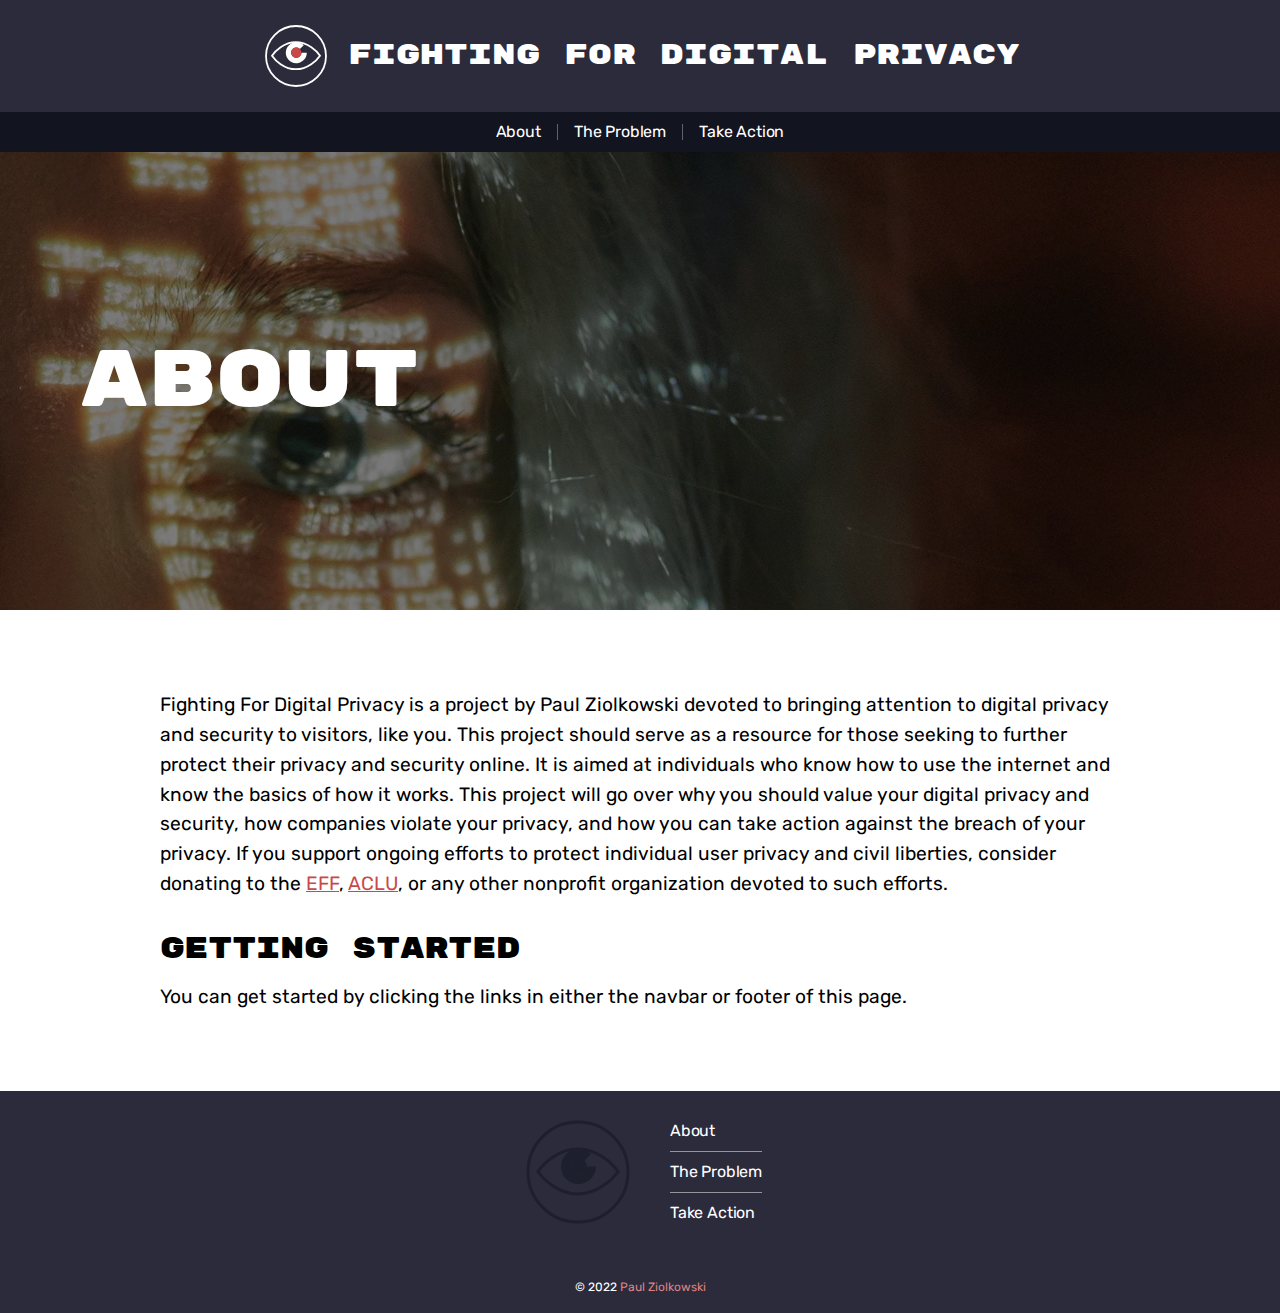
<file: index.html>
<!DOCTYPE html>
<html lang="en">

<head>
    <meta charset="UTF-8">
    <meta http-equiv="X-UA-Compatible" content="IE=edge">
    <meta name="viewport" content="width=device-width, initial-scale=1.0">
    <link rel="preconnect" href="https://fonts.googleapis.com">
    <link rel="preconnect" href="https://fonts.gstatic.com" crossorigin>
    <link href="https://fonts.googleapis.com/css2?family=Rubik+Mono+One&family=Rubik:ital,wght@0,300;0,400;0,500;0,600;0,700;1,300;1,400;1,500;1,600;1,700&display=swap" rel="stylesheet">
    <link rel="stylesheet" href="style.css">
    <style>
        .hero {
            --hero-img-url: url('/images/about.jpg');
        }
    </style>
    <title>About Us &mdash; Fighting For Digital Privacy</title>
</head>

<body>
    <div class="header-wrapper">
        <header>
            <div class="container flex center-justify">
                <a href="/" id="header-content" class="header-content flex center-align">
                    <svg class="logo" width="72" height="72" viewBox="0 0 120 120" fill="none" xmlns="http://www.w3.org/2000/svg">
                        <g class="logo-eye" stroke-width="3">
                            <path d="M59.7 37C40 37 25 52 20 59.5C25 67 40 82 59.7 82C79.4 82 95 67 100 59.5C95 52 80 37 59.7 37Z" />
                            <path d="M110 60C110 87.6142 87.6142 110 60 110C32.3858 110 10 87.6142 10 60C10 32.3858 32.3858 10 60 10C87.6142 10 110 32.3858 110 60Z" />
                        </g>
                        <g class="logo-iris" fill-rule="evenodd" clip-rule="evenodd">
                            <path d="M74.0277 65.6019C76.5962 62.4722 78 58.5487 78 54.5L69 54.5C69 59.1945 65.1944 63 60.5 63C55.8056 63 52 59.1945 52 54.5C52 49.8056 55.8056 46 60.5 46C62.8472 46 64.9722 46.9514 66.5104 48.4896L72.8744 42.1257C70.0115 39.2628 66.2445 37.4811 62.2153 37.0843C58.1861 36.6875 54.1439 37.7 50.7775 39.9493C47.4111 42.1987 44.9288 45.5457 43.7535 49.42C42.5783 53.2944 42.7827 57.4565 44.3321 61.197C45.8815 64.9375 48.6799 68.0251 52.2506 69.9337C55.8212 71.8422 59.9432 72.4536 63.9141 71.6638C67.885 70.8739 71.4592 68.7316 74.0277 65.6019Z" />
                        </g>
                        <circle class="logo-pupil" cx="60.5" cy="54.5" r="8.5" />
                    </svg>
                    <span class="wordmark">Fighting For Digital Privacy</span>
                </a>
            </div>
        </header>
        <div class="navbar">
            <div class="container flex center-justify">
                <ul id="navbar-content" class="navbar-content flex">
                    <li class="navbar-item"><a href="/">About</a></li>
                    <li class="navbar-item"><a href="/the-problem.html">The Problem</a></li>
                    <li class="navbar-item"><a href="/take-action.html">Take Action</a></li>
                </ul>
            </div>
        </div>
        <div class="hero flex center-align">
            <div class="hero-container">
                <h1>About</h1>
            </div>
        </div>
    </div>
    <div class="article">
        <div class="container">
            <div class="content">
                <p>Fighting For Digital Privacy is a project by Paul Ziolkowski devoted to bringing attention to digital privacy and security to visitors, like you. This project should serve as a resource for those seeking to further protect their privacy and security online. It is aimed at individuals who know how to use the internet and know the basics of how it works. This project will go over why you should value your digital privacy and security, how companies violate your privacy, and how you can take action against the breach of your privacy. If you support ongoing efforts to protect individual user privacy and civil liberties, consider donating to the <a href="https://eff.org/">EFF</a>, <a href="https://www.aclu.org/">ACLU</a>, or any other nonprofit organization devoted to such efforts.</p>
                <h2>Getting Started</h2>
                <p>You can get started by clicking the links in either the navbar or footer of this page.</p>
            </div>
        </div>
    </div>
    <footer>
        <div class="container flex column center-justify">
            <div id="footer-content" class="footer-content">
                <div class="footer-nav-content flex center-justify center-align">
                    <svg class="logo" width="120" height="120" viewBox="0 0 120 120" fill="none" xmlns="http://www.w3.org/2000/svg">
                        <g class="logo-eye" stroke-width="3">
                            <path d="M59.7 37C40 37 25 52 20 59.5C25 67 40 82 59.7 82C79.4 82 95 67 100 59.5C95 52 80 37 59.7 37Z" />
                            <path d="M110 60C110 87.6142 87.6142 110 60 110C32.3858 110 10 87.6142 10 60C10 32.3858 32.3858 10 60 10C87.6142 10 110 32.3858 110 60Z" />
                        </g>
                        <g class="logo-iris" fill-rule="evenodd" clip-rule="evenodd">
                            <path d="M74.0277 65.6019C76.5962 62.4722 78 58.5487 78 54.5L69 54.5C69 59.1945 65.1944 63 60.5 63C55.8056 63 52 59.1945 52 54.5C52 49.8056 55.8056 46 60.5 46C62.8472 46 64.9722 46.9514 66.5104 48.4896L72.8744 42.1257C70.0115 39.2628 66.2445 37.4811 62.2153 37.0843C58.1861 36.6875 54.1439 37.7 50.7775 39.9493C47.4111 42.1987 44.9288 45.5457 43.7535 49.42C42.5783 53.2944 42.7827 57.4565 44.3321 61.197C45.8815 64.9375 48.6799 68.0251 52.2506 69.9337C55.8212 71.8422 59.9432 72.4536 63.9141 71.6638C67.885 70.8739 71.4592 68.7316 74.0277 65.6019Z" />
                        </g>
                        <circle class="logo-pupil" cx="60.5" cy="54.5" r="8.5" />
                    </svg>
                    <ul class="footer-nav">
                        <li class="footer-nav-item"><a href="/">About</a></li>
                        <li class="footer-nav-item"><a href="/the-problem.html">The Problem</a></li>
                        <li class="footer-nav-item"><a href="/take-action.html">Take Action</a></li>
                    </ul>
                </div>
                <div id="copyright" class="copyright">&copy; 2022 <span class="accent-muted">Paul Ziolkowski</span></div>
            </div>
        </div>
    </footer>
</body>

</html>
</file>
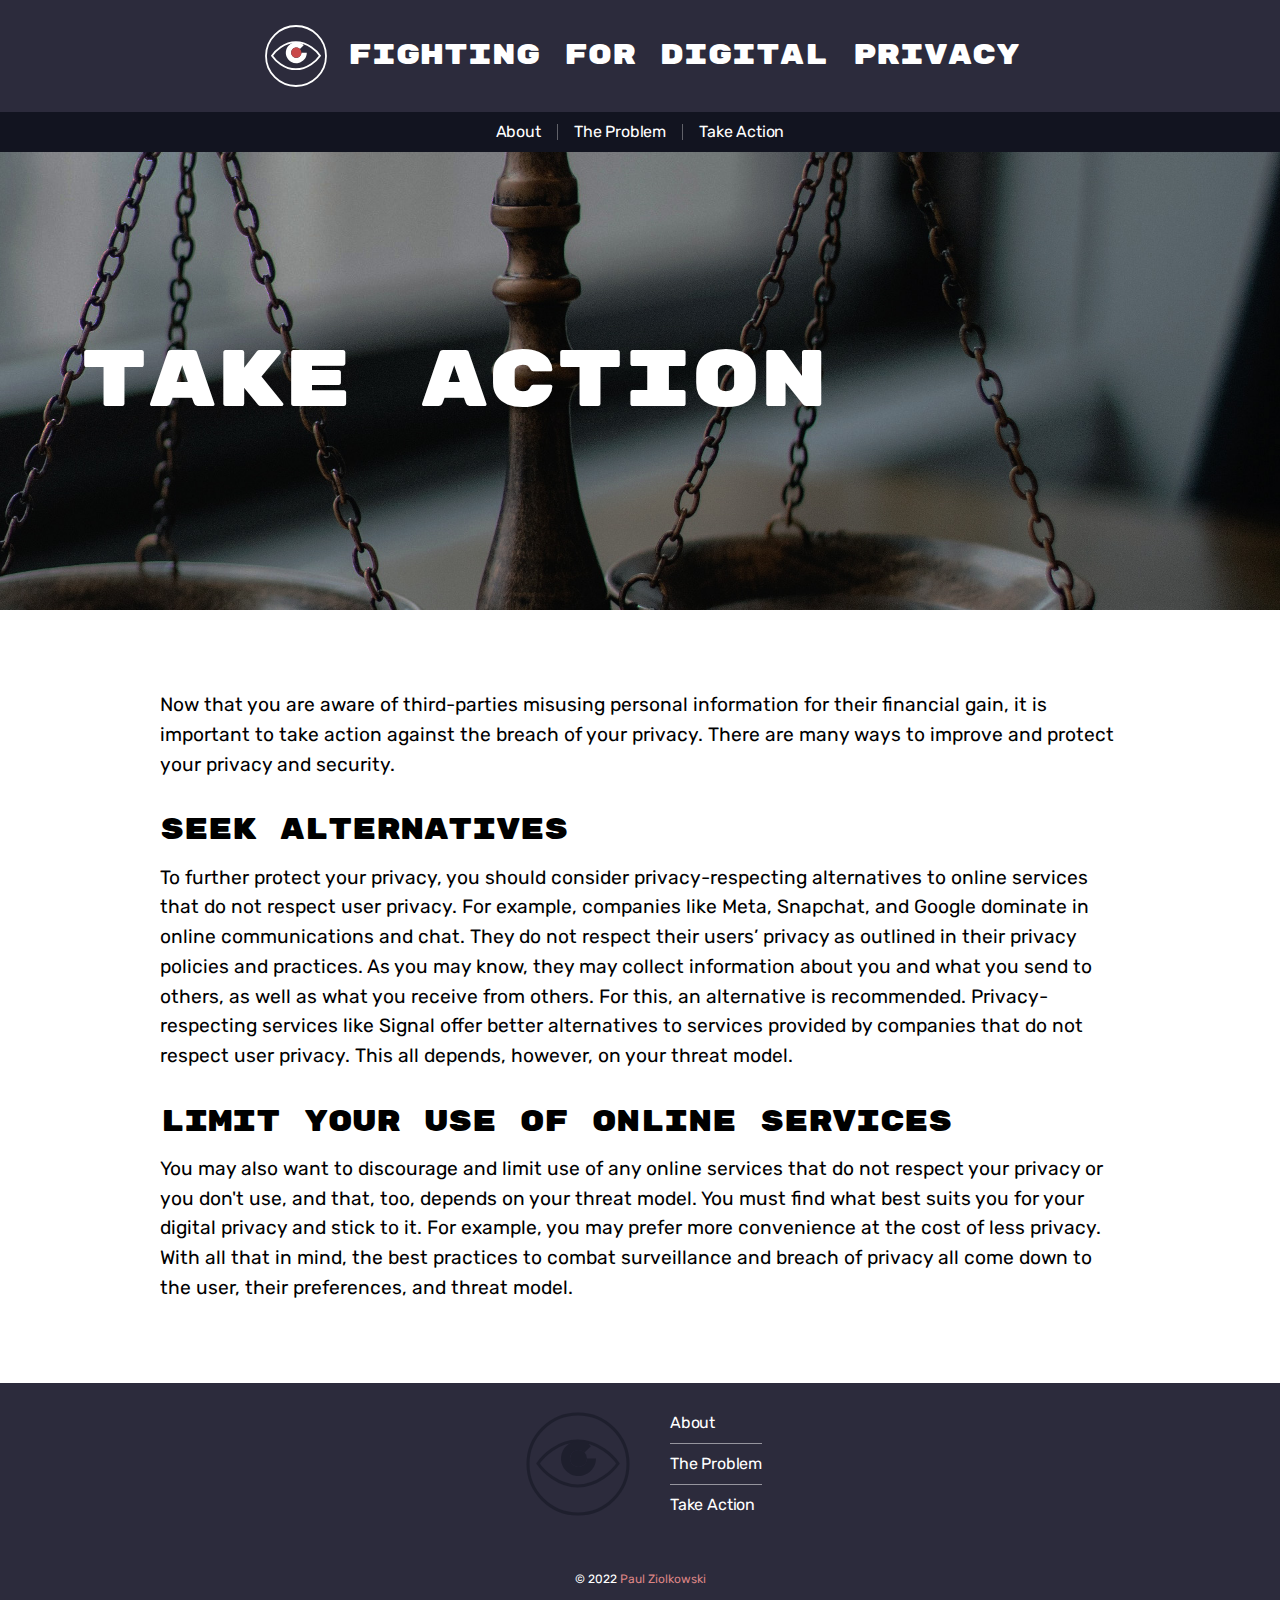
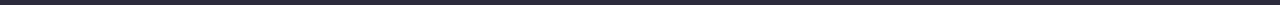
<file: take-action.html>
<!DOCTYPE html>
<html lang="en">

<head>
    <meta charset="UTF-8">
    <meta http-equiv="X-UA-Compatible" content="IE=edge">
    <meta name="viewport" content="width=device-width, initial-scale=1.0">
    <link rel="preconnect" href="https://fonts.googleapis.com">
    <link rel="preconnect" href="https://fonts.gstatic.com" crossorigin>
    <link href="https://fonts.googleapis.com/css2?family=Rubik+Mono+One&family=Rubik:ital,wght@0,300;0,400;0,500;0,600;0,700;1,300;1,400;1,500;1,600;1,700&display=swap" rel="stylesheet">
    <link rel="stylesheet" href="style.css">
    <style>
        .hero {
            --hero-img-url: url('/images/take-action.jpg');
        }
    </style>
    <title>Take Action &mdash; Fighting For Digital Privacy</title>
</head>

<body>
    <div class="header-wrapper">
        <header>
            <div class="container flex center-justify">
                <a href="/" id="header-content" class="header-content flex center-align">
                    <svg class="logo" width="72" height="72" viewBox="0 0 120 120" fill="none" xmlns="http://www.w3.org/2000/svg">
                        <g class="logo-eye" stroke-width="3">
                            <path d="M59.7 37C40 37 25 52 20 59.5C25 67 40 82 59.7 82C79.4 82 95 67 100 59.5C95 52 80 37 59.7 37Z" />
                            <path d="M110 60C110 87.6142 87.6142 110 60 110C32.3858 110 10 87.6142 10 60C10 32.3858 32.3858 10 60 10C87.6142 10 110 32.3858 110 60Z" />
                        </g>
                        <g class="logo-iris" fill-rule="evenodd" clip-rule="evenodd">
                            <path d="M74.0277 65.6019C76.5962 62.4722 78 58.5487 78 54.5L69 54.5C69 59.1945 65.1944 63 60.5 63C55.8056 63 52 59.1945 52 54.5C52 49.8056 55.8056 46 60.5 46C62.8472 46 64.9722 46.9514 66.5104 48.4896L72.8744 42.1257C70.0115 39.2628 66.2445 37.4811 62.2153 37.0843C58.1861 36.6875 54.1439 37.7 50.7775 39.9493C47.4111 42.1987 44.9288 45.5457 43.7535 49.42C42.5783 53.2944 42.7827 57.4565 44.3321 61.197C45.8815 64.9375 48.6799 68.0251 52.2506 69.9337C55.8212 71.8422 59.9432 72.4536 63.9141 71.6638C67.885 70.8739 71.4592 68.7316 74.0277 65.6019Z" />
                        </g>
                        <circle class="logo-pupil" cx="60.5" cy="54.5" r="8.5" />
                    </svg>
                    <span class="wordmark">Fighting For Digital Privacy</span>
                </a>
            </div>
        </header>
        <div class="navbar">
            <div class="container flex center-justify">
                <ul id="navbar-content" class="navbar-content flex">
                    <li class="navbar-item"><a href="/">About</a></li>
                    <li class="navbar-item"><a href="/the-problem.html">The Problem</a></li>
                    <li class="navbar-item"><a href="/take-action.html">Take Action</a></li>
                </ul>
            </div>
        </div>
        <div class="hero flex center-align">
            <div class="hero-container">
                <h1>Take Action</h1>
            </div>
        </div>
    </div>
    <div class="article">
        <div class="container">
            <div class="content">
                <p>Now that you are aware of third-parties misusing personal information for their financial gain, it is important to take action against the breach of your privacy. There are many ways to improve and protect your privacy and security.</p>
                <h2>Seek Alternatives</h2>
                <p>To further protect your privacy, you should consider privacy-respecting alternatives to online services that do not respect user privacy. For example, companies like Meta, Snapchat, and Google dominate in online communications and chat. They do not respect their users’ privacy as outlined in their privacy policies and practices. As you may know, they may collect information about you and what you send to others, as well as what you receive from others. For this, an alternative is recommended. Privacy-respecting services like Signal offer better alternatives to services provided by companies that do not respect user privacy. This all depends, however, on your threat model.</p>
                <h2>Limit Your Use of Online Services</h2>
                <p>You may also want to discourage and limit use of any online services that do not respect your privacy or you don't use, and that, too, depends on your threat model. You must find what best suits you for your digital privacy and stick to it. For example, you may prefer more convenience at the cost of less privacy. With all that in mind, the best practices to combat surveillance and breach of privacy all come down to the user, their preferences, and threat model.</p>
                <p></p>
            </div>
        </div>
    </div>
    <footer>
        <div class="container flex column center-justify">
            <div id="footer-content" class="footer-content">
                <div class="footer-nav-content flex center-justify center-align">
                    <svg class="logo" width="120" height="120" viewBox="0 0 120 120" fill="none" xmlns="http://www.w3.org/2000/svg">
                        <g class="logo-eye" stroke-width="3">
                            <path d="M59.7 37C40 37 25 52 20 59.5C25 67 40 82 59.7 82C79.4 82 95 67 100 59.5C95 52 80 37 59.7 37Z" />
                            <path d="M110 60C110 87.6142 87.6142 110 60 110C32.3858 110 10 87.6142 10 60C10 32.3858 32.3858 10 60 10C87.6142 10 110 32.3858 110 60Z" />
                        </g>
                        <g class="logo-iris" fill-rule="evenodd" clip-rule="evenodd">
                            <path d="M74.0277 65.6019C76.5962 62.4722 78 58.5487 78 54.5L69 54.5C69 59.1945 65.1944 63 60.5 63C55.8056 63 52 59.1945 52 54.5C52 49.8056 55.8056 46 60.5 46C62.8472 46 64.9722 46.9514 66.5104 48.4896L72.8744 42.1257C70.0115 39.2628 66.2445 37.4811 62.2153 37.0843C58.1861 36.6875 54.1439 37.7 50.7775 39.9493C47.4111 42.1987 44.9288 45.5457 43.7535 49.42C42.5783 53.2944 42.7827 57.4565 44.3321 61.197C45.8815 64.9375 48.6799 68.0251 52.2506 69.9337C55.8212 71.8422 59.9432 72.4536 63.9141 71.6638C67.885 70.8739 71.4592 68.7316 74.0277 65.6019Z" />
                        </g>
                        <circle class="logo-pupil" cx="60.5" cy="54.5" r="8.5" />
                    </svg>
                    <ul class="footer-nav">
                        <li class="footer-nav-item"><a href="/">About</a></li>
                        <li class="footer-nav-item"><a href="/the-problem.html">The Problem</a></li>
                        <li class="footer-nav-item"><a href="/take-action.html">Take Action</a></li>
                    </ul>
                </div>
                <div id="copyright" class="copyright">&copy; 2022 <span class="accent-muted">Paul Ziolkowski</span></div>
            </div>
        </div>
    </footer>
</body>

</html>
</file>
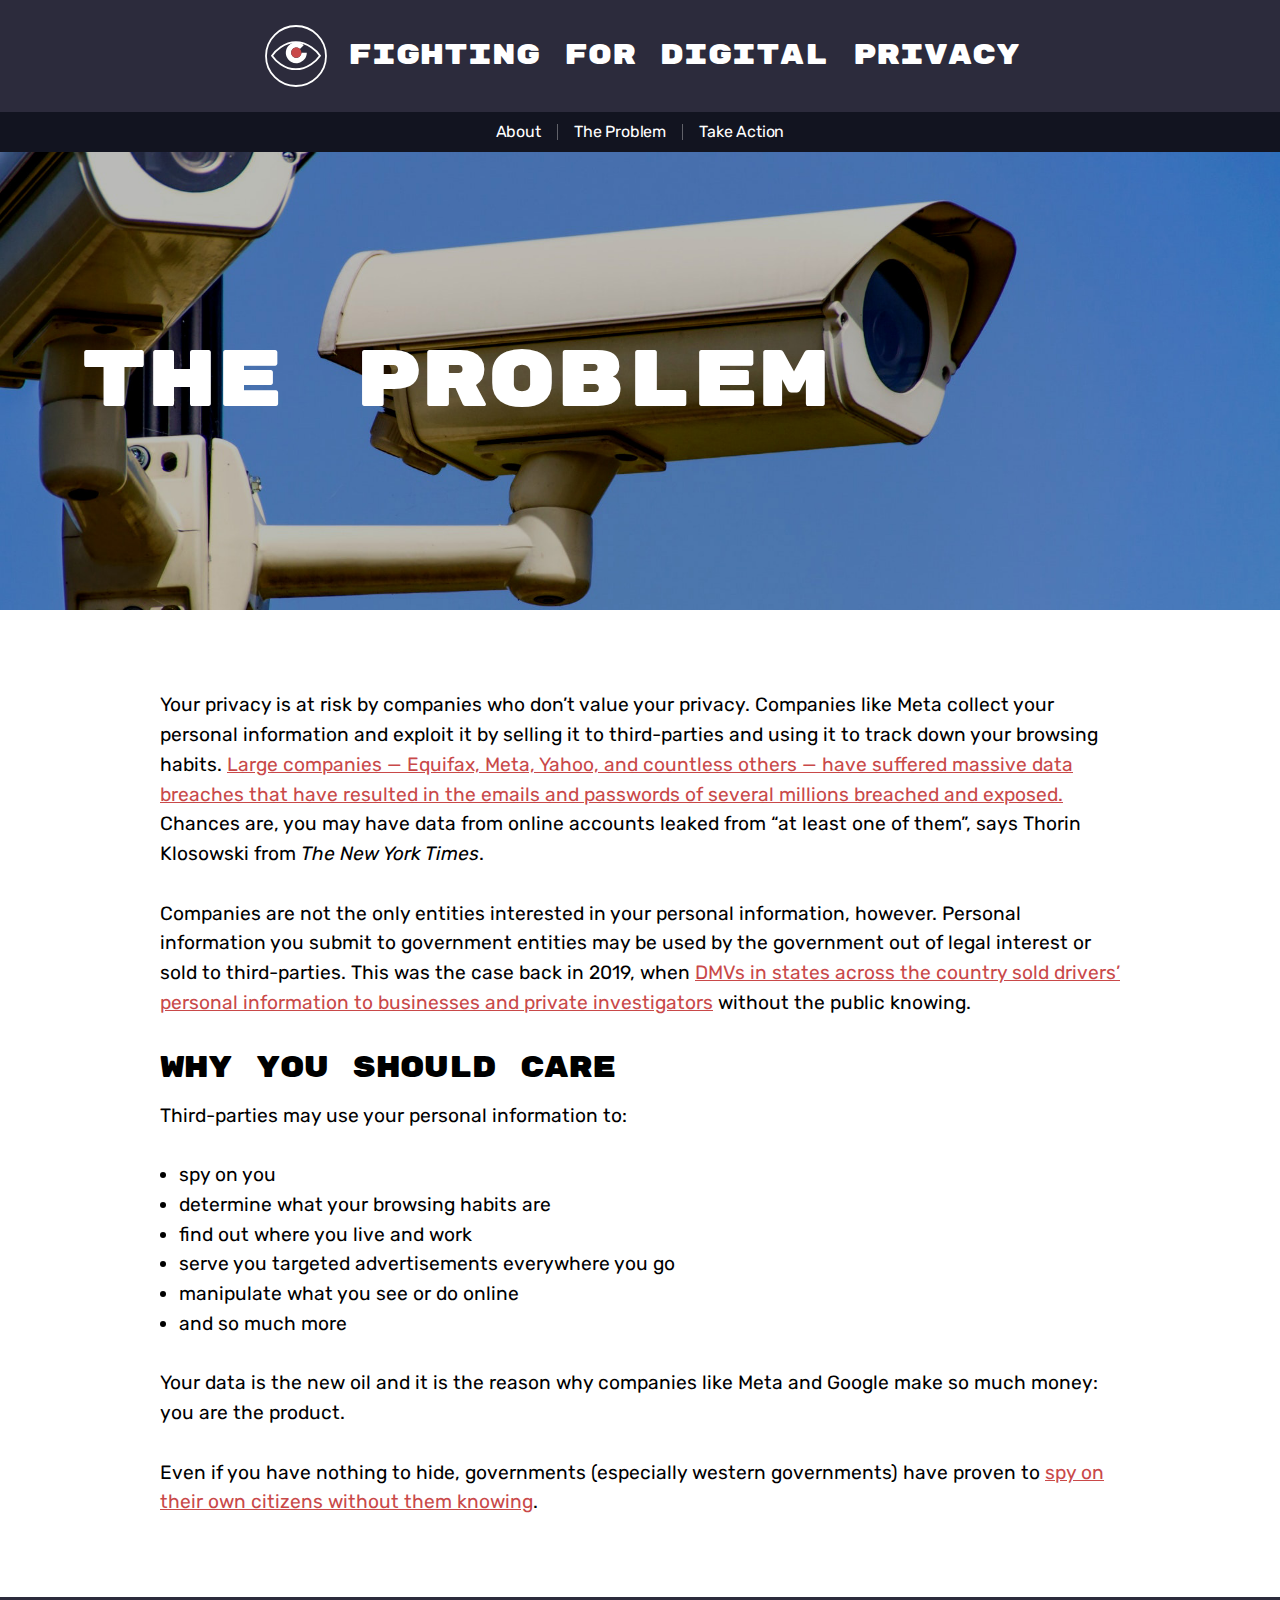
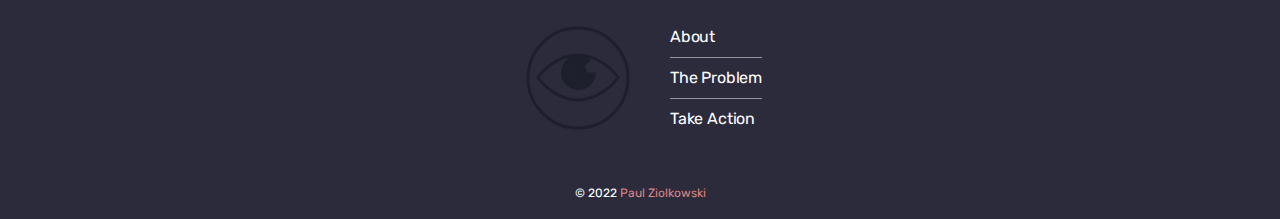
<file: the-problem.html>
<!DOCTYPE html>
<html lang="en">

<head>
    <meta charset="UTF-8">
    <meta http-equiv="X-UA-Compatible" content="IE=edge">
    <meta name="viewport" content="width=device-width, initial-scale=1.0">
    <link rel="preconnect" href="https://fonts.googleapis.com">
    <link rel="preconnect" href="https://fonts.gstatic.com" crossorigin>
    <link href="https://fonts.googleapis.com/css2?family=Rubik+Mono+One&family=Rubik:ital,wght@0,300;0,400;0,500;0,600;0,700;1,300;1,400;1,500;1,600;1,700&display=swap" rel="stylesheet">
    <link rel="stylesheet" href="style.css">
    <style>
        .hero {
            --hero-img-url: url('/images/the-problem.jpg');
        }
    </style>
    <title>The Problem &mdash; Fighting For Digital Privacy</title>
</head>

<body>
    <div class="header-wrapper">
        <header>
            <div class="container flex center-justify">
                <a href="/" id="header-content" class="header-content flex center-align">
                    <svg class="logo" width="72" height="72" viewBox="0 0 120 120" fill="none" xmlns="http://www.w3.org/2000/svg">
                        <g class="logo-eye" stroke-width="3">
                            <path d="M59.7 37C40 37 25 52 20 59.5C25 67 40 82 59.7 82C79.4 82 95 67 100 59.5C95 52 80 37 59.7 37Z" />
                            <path d="M110 60C110 87.6142 87.6142 110 60 110C32.3858 110 10 87.6142 10 60C10 32.3858 32.3858 10 60 10C87.6142 10 110 32.3858 110 60Z" />
                        </g>
                        <g class="logo-iris" fill-rule="evenodd" clip-rule="evenodd">
                            <path d="M74.0277 65.6019C76.5962 62.4722 78 58.5487 78 54.5L69 54.5C69 59.1945 65.1944 63 60.5 63C55.8056 63 52 59.1945 52 54.5C52 49.8056 55.8056 46 60.5 46C62.8472 46 64.9722 46.9514 66.5104 48.4896L72.8744 42.1257C70.0115 39.2628 66.2445 37.4811 62.2153 37.0843C58.1861 36.6875 54.1439 37.7 50.7775 39.9493C47.4111 42.1987 44.9288 45.5457 43.7535 49.42C42.5783 53.2944 42.7827 57.4565 44.3321 61.197C45.8815 64.9375 48.6799 68.0251 52.2506 69.9337C55.8212 71.8422 59.9432 72.4536 63.9141 71.6638C67.885 70.8739 71.4592 68.7316 74.0277 65.6019Z" />
                        </g>
                        <circle class="logo-pupil" cx="60.5" cy="54.5" r="8.5" />
                    </svg>
                    <span class="wordmark">Fighting For Digital Privacy</span>
                </a>
            </div>
        </header>
        <div class="navbar">
            <div class="container flex center-justify">
                <ul id="navbar-content" class="navbar-content flex">
                    <li class="navbar-item"><a href="/">About</a></li>
                    <li class="navbar-item"><a href="/the-problem.html">The Problem</a></li>
                    <li class="navbar-item"><a href="/take-action.html">Take Action</a></li>
                </ul>
            </div>
        </div>
        <div class="hero flex center-align">
            <div class="hero-container">
                <h1>The Problem</h1>
            </div>
        </div>
    </div>
    <div class="article">
        <div class="container">
            <div class="content">
                <p>Your privacy is at risk by companies who don’t value your privacy. Companies like Meta collect your personal information and exploit it by selling it to third-parties and using it to track down your browsing habits. <a href="https://www.nytimes.com/guides/privacy-project/how-to-protect-your-digital-privacy">Large companies &mdash; Equifax, Meta, Yahoo, and countless others &mdash; have suffered massive data breaches that have resulted in the emails and passwords of several millions breached and exposed.</a> Chances are, you may have data from online accounts leaked from “at least one of them”, says Thorin Klosowski from <em>The New York Times</em>.</p>
                <br>
                <p>Companies are not the only entities interested in your personal information, however. Personal information you submit to government entities may be used by the government out of legal interest or sold to third-parties. This was the case back in 2019, when <a href="https://www.vice.com/en/article/43kxzq/dmvs-selling-data-private-investigators-making-millions-of-dollars">DMVs in states across the country sold drivers’ personal information to businesses and private investigators</a> without the public knowing.</p>
                <h2>Why You Should Care</h2>
                <p>Third-parties may use your personal information to:</p>
                <br>
                <ul>
                    <li>spy on you</li>
                    <li>determine what your browsing habits are</li>
                    <li>find out where you live and work</li>
                    <li>serve you targeted advertisements everywhere you go</li>
                    <li>manipulate what you see or do online</li>
                    <li>and so much more</li>
                </ul>
                <br>
                <p>Your data is the new oil and it is the reason why companies like Meta and Google make so much money: you are the product.</p>
                <br>
                <p>Even if you have nothing to hide, governments (especially western governments) have proven to <a href="https://en.wikipedia.org/wiki/COINTELPRO">spy on their own citizens without them knowing</a>.</p>
            </div>
        </div>
    </div>
    <footer>
        <div class="container flex column center-justify">
            <div id="footer-content" class="footer-content">
                <div class="footer-nav-content flex center-justify center-align">
                    <svg class="logo" width="120" height="120" viewBox="0 0 120 120" fill="none" xmlns="http://www.w3.org/2000/svg">
                        <g class="logo-eye" stroke-width="3">
                            <path d="M59.7 37C40 37 25 52 20 59.5C25 67 40 82 59.7 82C79.4 82 95 67 100 59.5C95 52 80 37 59.7 37Z" />
                            <path d="M110 60C110 87.6142 87.6142 110 60 110C32.3858 110 10 87.6142 10 60C10 32.3858 32.3858 10 60 10C87.6142 10 110 32.3858 110 60Z" />
                        </g>
                        <g class="logo-iris" fill-rule="evenodd" clip-rule="evenodd">
                            <path d="M74.0277 65.6019C76.5962 62.4722 78 58.5487 78 54.5L69 54.5C69 59.1945 65.1944 63 60.5 63C55.8056 63 52 59.1945 52 54.5C52 49.8056 55.8056 46 60.5 46C62.8472 46 64.9722 46.9514 66.5104 48.4896L72.8744 42.1257C70.0115 39.2628 66.2445 37.4811 62.2153 37.0843C58.1861 36.6875 54.1439 37.7 50.7775 39.9493C47.4111 42.1987 44.9288 45.5457 43.7535 49.42C42.5783 53.2944 42.7827 57.4565 44.3321 61.197C45.8815 64.9375 48.6799 68.0251 52.2506 69.9337C55.8212 71.8422 59.9432 72.4536 63.9141 71.6638C67.885 70.8739 71.4592 68.7316 74.0277 65.6019Z" />
                        </g>
                        <circle class="logo-pupil" cx="60.5" cy="54.5" r="8.5" />
                    </svg>
                    <ul class="footer-nav">
                        <li class="footer-nav-item"><a href="/">About</a></li>
                        <li class="footer-nav-item"><a href="/the-problem.html">The Problem</a></li>
                        <li class="footer-nav-item"><a href="/take-action.html">Take Action</a></li>
                    </ul>
                </div>
                <div id="copyright" class="copyright">&copy; 2022 <span class="accent-muted">Paul Ziolkowski</span></div>
            </div>
        </div>
    </footer>
</body>

</html>
</file>
<file: style.css>
:root {
    --header-foreground: #fff;
    --header-background: #2c2b3c;
    --navbar-foreground: #fff;
    --navbar-background: #121420;
    --foreground-default: #000;
    --background-default: #fff;
    --accent-color: #c94949;
    --accent-color-muted: #db8484;
}

* {
    margin: 0;
    padding: 0;
    box-sizing: border-box;
}

body {
    font-family: 'Rubik', Arial, Helvetica, sans-serif;
    font-size: 1rem;
    line-height: 1;
    /* letter-spacing: -0.01em; */
    color: var(--foreground-default);
    background-color: var(--background-default);
    accent-color: var(--accent-color);
}

h1,
h2 {
    font-family: 'Rubik Mono One', sans-serif;
    font-weight: normal;
}

h1 {
    font-size: 80px;
}

a {
    text-decoration: none;
}

ul,
ol {
    list-style: none;
}

header,
footer {
    color: var(--header-foreground);
    background-color: var(--header-background);
    padding: 20px 0;
}

/* footer {
    position: absolute;
    width: 100%;
    left: 0;
    bottom: 0;
} */

.accent {
    color: var(--accent-color);
}

.accent-muted {
    color: var(--accent-color-muted);
}

.flex {
    display: flex;
}

.column {
    flex-direction: column;
}

.center-justify {
    justify-content: center;
}

.center-align {
    align-items: center;
}

.container {
    --container-width: 90%;
    --container-min-width: 0;
    --container-max-width: 960px;
    width: var(--container-width);
    min-width: var(--container-min-width);
    max-width: var(--container-max-width);
    margin: 0 auto;
}

.content {
    font-size: 1.2rem;
    line-height: 1.55;
}

.content h2 {
    margin: 1em 0 0.333em 0;
}

.content a {
    color: var(--accent-color);
    text-decoration: underline;
}

.content a:visited {
    color: var(--accent-color-muted);
}

.content ul,
.content ol {
    padding-inline-start: 1em;
    list-style: disc;
}

.header-content {
    color: var(--header-foreground);
    gap: 1rem;
}

.logo-eye {
    stroke: var(--header-foreground);
}

.logo-iris {
    fill: var(--header-foreground);
}

.logo-pupil {
    fill: var(--accent-color);
}

.wordmark {
    font-family: 'Rubik Mono One', sans-serif;
    font-size: 28px;
    font-weight: normal;
}

.navbar {
    color: var(--navbar-foreground);
    background-color: var(--navbar-background);
    padding: 12px 0;
}

.navbar-content > :not(:last-child) {
    border-right: 1px solid rgba(255, 255, 255, 0.33);
}

.navbar-item {
    font-size: 1rem;
    letter-spacing: -0.01em;
    padding: 0 1em;
}

.navbar-item a,
.footer-nav-item a {
    color: var(--navbar-foreground);
}

.navbar-item a:hover,
.footer-nav-item a:hover {
    color: var(--accent-color-muted);
}

.hero {
    color: white;
    background: var(--hero-img-url) fixed center/cover no-repeat;
    height: 50.926vh;
    min-height: 0;
    padding: 4rem 0;
}

.hero-container {
    margin-left: 80px;
}

.article {
    color: var(--foreground-default);
    padding: 80px 0;
}

.footer-nav-content {
    margin-bottom: 3rem;
    gap: 2rem;
}

.footer-nav-content .logo {
    opacity: 50%;
}

.footer-nav-content .logo-eye {
    stroke: var(--navbar-background);
}

.footer-nav-content .logo-iris {
    fill: var(--navbar-background);
}

.footer-nav-content .logo-pupil {
    fill: var(--navbar-background);
}

.footer-nav > :not(:last-child) {
    border-bottom: 1px solid rgba(255, 255, 255, 0.5);
}

.footer-nav-item {
    font-size: 1rem;
    letter-spacing: -0.01em;
    padding: 0.75em 0;
}

.copyright {
    font-size: 12px;
    text-align: center;
}

@media screen and (max-width: 829px) {
    h1 {
        font-size: 10vw;
    }

    .header-content {
        flex-direction: column;
        gap: 0.5rem;
    }

    .wordmark {
        font-size: 20px;
    }

    .hero-container {
        margin-left: 10%;
    }
}

@media screen and (max-width: 529px) {
    .header-content {
        align-items: center;
    }

    .wordmark {
        text-align: center;
    }

    .navbar {
        padding: 4px 0;
    }

    .navbar .container,
    .navbar-content {
        display: block;
    }

    .navbar-content > :not(:last-child) {
        border: 0;
        border-bottom: 1px solid rgba(255, 255, 255, 0.33);
    }

    .navbar-item {
        padding: 1em 0;
    }
}

@media screen and (max-width: 320px) {
    .wordmark {
        font-size: 1rem;
    }

    .navbar-item {
        text-align: center;
    }

    .footer-nav-content {
        flex-direction: column;
        gap: 1rem;
        /* text-align: center; */
    }

    .footer-nav-content .logo {
        display: none;
    }

    .footer-nav-item {
        font-size: 14px;
    }
}
</file>
